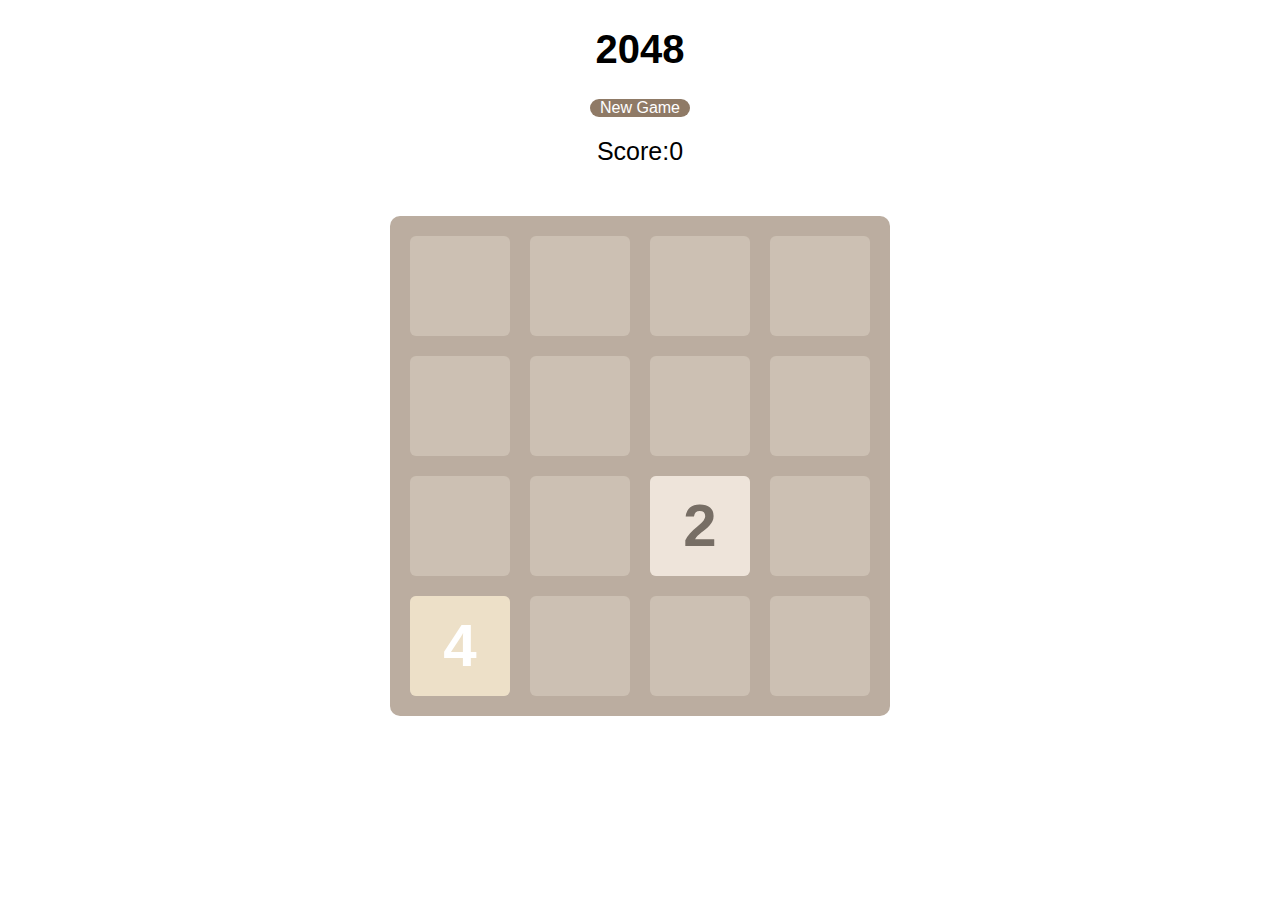
<file: 2048game/index.html>
<!DOCTYPE html>
<html>
    <head>
        <meta charset="UTF-8">
        <title>网页版2048</title>

        <!--引入样式文件和逻辑文件-->
        <link href="2048.css" rel="stylesheet" type="text/css">
        <script type="text/javascript" src="jquery.js"></script>
        <script type="text/javascript" src="support.js"></script>
        <script type="text/javascript" src="animation.js"></script>
        <script type="text/javascript" src="main.js"></script>
        <script type="text/javascript" src="game.js"></script>
    </head>

    <body>
        <header>
            <h1>2048</h1>
            <a href="javascript:newgame()" id="newgamebutton">New Game</a>
            <p>Score:<span id="score">0</span></p>
        </header>

        <div id="grid-container">
            <div id="grid-cell-0-0" class="grid-cell"></div>
            <div id="grid-cell-0-1" class="grid-cell"></div>
            <div id="grid-cell-0-2" class="grid-cell"></div>
            <div id="grid-cell-0-3" class="grid-cell"></div>
            <div id="grid-cell-1-0" class="grid-cell"></div>
            <div id="grid-cell-1-1" class="grid-cell"></div>
            <div id="grid-cell-1-2" class="grid-cell"></div>
            <div id="grid-cell-1-3" class="grid-cell"></div>
            <div id="grid-cell-2-0" class="grid-cell"></div>
            <div id="grid-cell-2-1" class="grid-cell"></div>
            <div id="grid-cell-2-2" class="grid-cell"></div>
            <div id="grid-cell-2-3" class="grid-cell"></div>
            <div id="grid-cell-3-0" class="grid-cell"></div>
            <div id="grid-cell-3-1" class="grid-cell"></div>
            <div id="grid-cell-3-2" class="grid-cell"></div>
            <div id="grid-cell-3-3" class="grid-cell"></div>
        </div>
    </body>
</html>
</file>
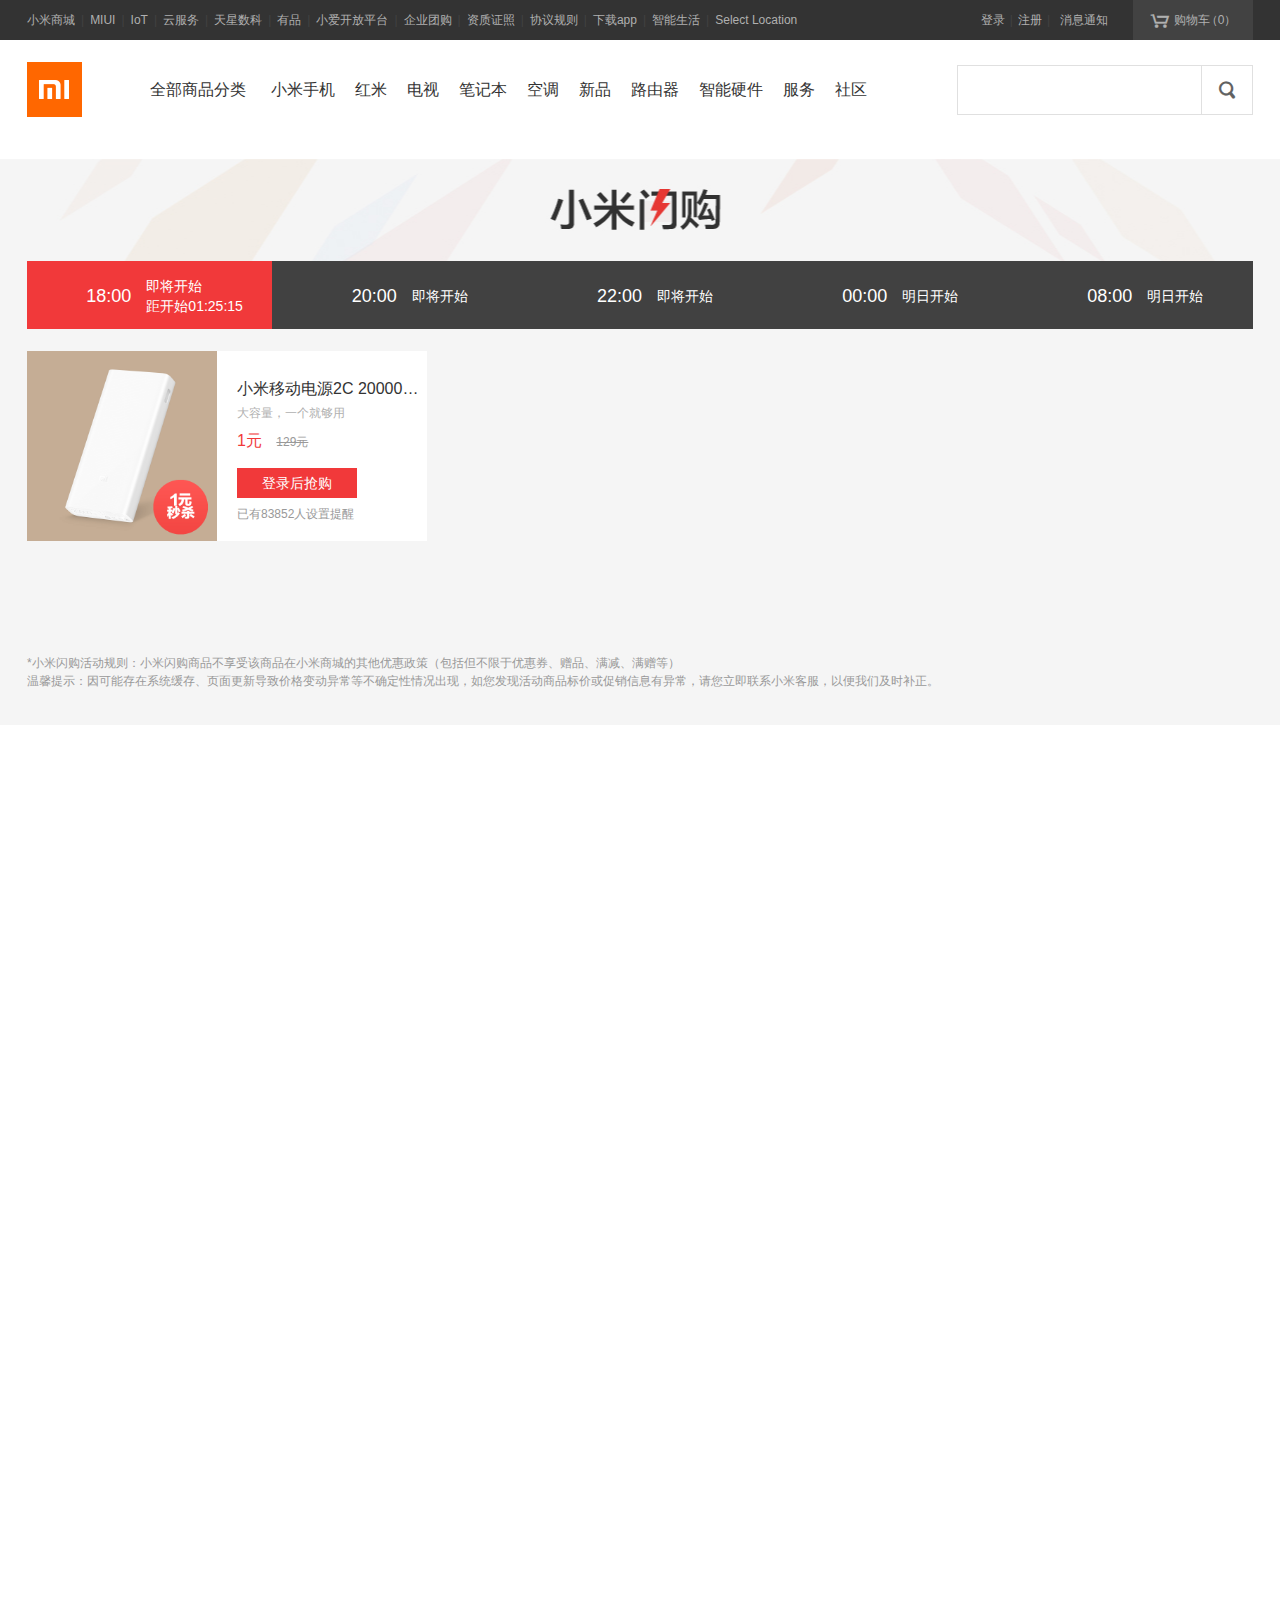
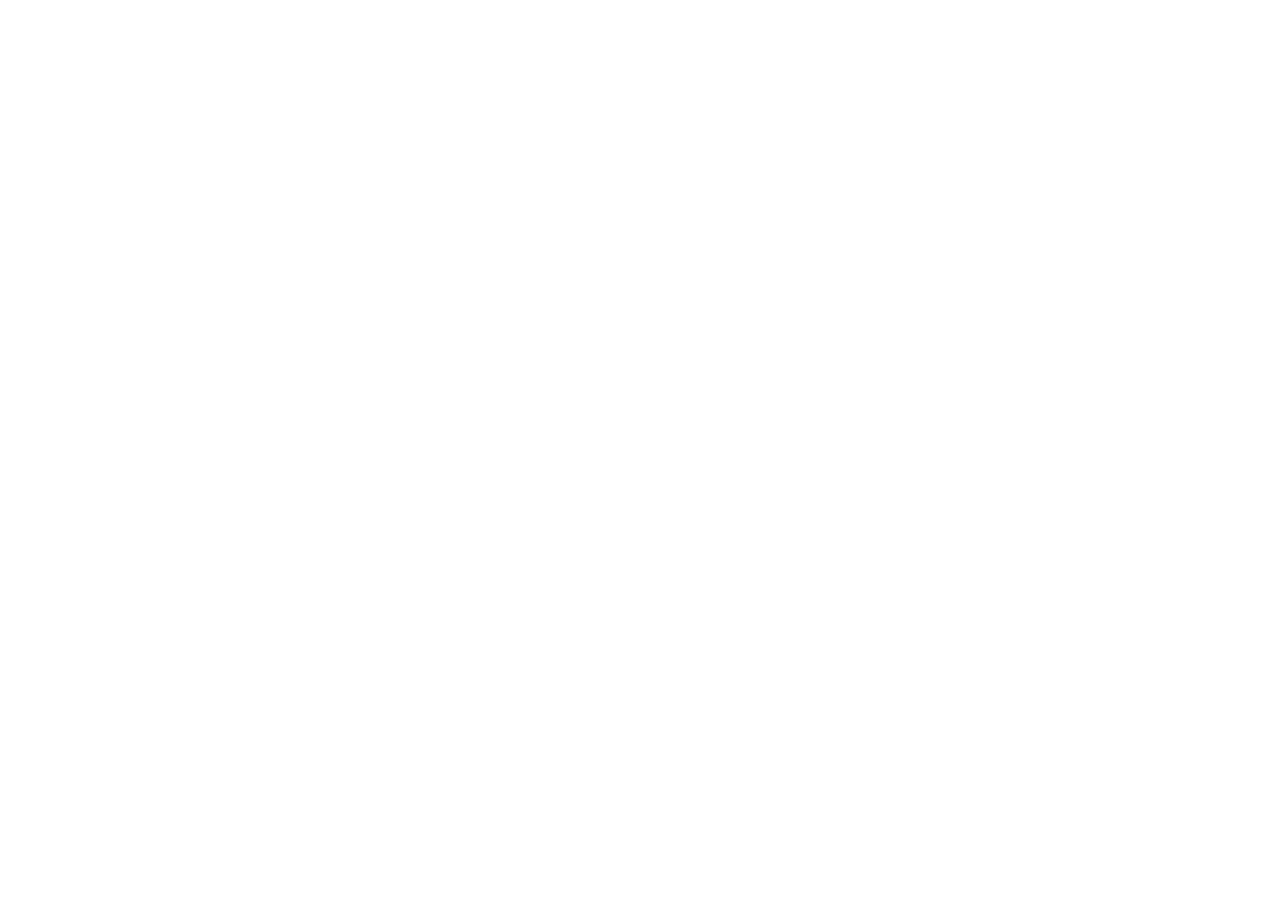
<file: 小米闪购/index.html>
<!DOCTYPE html>
<html lang="zh">
<head>
    <meta charset="UTF-8">
    <title>小米闪购 - 小米商城</title>
    <link rel="shortcut icon" href="favicon.ico" type="image/x-icon">
    <link rel="stylesheet" href="css/iconfont.css">
    <link rel="stylesheet" href="css/style.css">

</head>
<body>
    <header class="topbar">
        <article class="container">
            <section class="topbar-nav">
                <a href="">小米商城</a><span>|</span>
                <a href="">MIUI</a><span>|</span>
                <a href="">IoT</a><span>|</span>
                <a href="">云服务</a><span>|</span>
                <a href="">天星数科</a><span>|</span>
                <a href="">有品</a><span>|</span>
                <a href="">小爱开放平台</a><span>|</span>
                <a href="">企业团购</a><span>|</span>
                <a href="">资质证照</a><span>|</span>
                <a href="">协议规则</a><span>|</span>
                <a href="">下载app</a><span>|</span>
                <a href="">智能生活</a><span>|</span>
                <a href="">Select Location</a>
            </section>
            <section class="topbar-cart">
                <a href=""><i class="iconfont">&#xe60c;</i>购物车<span>（0）</span></a>
            </section>
            <section class="topbar-info">
                <a href="">登录</a><span>|</span>
                <a href="">注册</a><span>|</span>
                <a href="" class="sep">消息通知</a>
            </section>
        </article>
    </header>

    <div class="header">
        <div class="container">
            <div class="header-logo">
                <a href="#"></a>
            </div>
            <div class="header-nav">
                <ul class="nav-list clearfix">
                    <li class="nav-category">
                        <a href="">全部商品分类</a>
                    </li>
                    <li class="nav-item">
                        <a href="">小米手机</a>
                    </li>
                    <li class="nav-item">
                        <a href="">红米</a>
                    </li>
                    <li class="nav-item">
                        <a href="">电视</a>
                    </li>
                    <li class="nav-item">
                        <a href="">笔记本</a>
                    </li>
                    <li class="nav-item">
                        <a href="">空调</a>
                    </li>
                    <li class="nav-item">
                        <a href="">新品</a>
                    </li>
                    <li class="nav-item">
                        <a href="">路由器</a>
                    </li>
                    <li class="nav-item">
                        <a href="">智能硬件</a>
                    </li>
                    <li class="nav-item">
                        <a href="">服务</a>
                    </li>
                    <li class="nav-item">
                        <a href="">社区</a>
                    </li>
                </ul>
            </div>
            <div class="header-search">
                <form class="search-form"> 
                    <input type="search" name="keyword" class="search-text">
                    <input type="submit" value="&#xe616;" class="search-btn iconfont">
                </form>
            </div>
        </div>
    </div>

    <div class="seckill">
        <div class="seckill-head">

        </div>
        <div class="container">
            <div id="seckillNav" class="seckill-nav">
                <ul id="tabs">
                    <li class="active">
                        <em datetime="18:00:00">18:00</em><span><em>即将开始<br>距开始01:25:15</em></span></li>
                    <li>
                        <em>20:00</em><span>即将开始</span>
                    </li>
                    <li>
                        <em>22:00</em><span>即将开始</span>
                    </li>
                    <li>
                        <em>00:00</em><span>明日开始</span>
                    </li>
                    <li>
                        <em>08:00</em><span>明日开始</span>
                    </li>
                </ul>
            </div>
            <div id="lists" class="seckill-goods">
                <ul class="clearfix active">
                    <li>
                        <div class="bg">
                            <img src="img/1.png">
                        </div>
                        <div class="info">
                            <a href="" class="name">小米移动电源2C 20000mAh 白色</a>
                            <p class="tips">大容量，一个就够用</p>
                            <p class="price">1元 <del>129元</del></p>
                            <a href="" class="btn">登录后抢购</a>
                            <p class="person">已有83852人设置提醒</p>   
                        </div>
                    </li>
                </ul>
                <ul class="clearfix">
                    <li>
                        <div class="bg">
                            <img src="img/2.png">
                        </div>
                        <div class="info">
                            <a href="" class="name">小米移动电源2C 20000mAh 白色</a>
                            <p class="tips">大容量，一个就够用</p>
                            <p class="price">1元 <del>129元</del></p>
                            <a href="" class="btn">登录后抢购</a>
                            <p class="person">已有83852人设置提醒</p>   
                        </div>
                    </li>
                </ul>
                <ul class="clearfix">
                    <li>
                        <div class="bg">
                            <img src="img/2.png">
                        </div>
                        <div class="info">
                            <a href="" class="name">小米移动电源2C 20000mAh 白色</a>
                            <p class="tips">大容量，一个就够用</p>
                            <p class="price">1元 <del>129元</del></p>
                            <a href="" class="btn">登录后抢购</a>
                            <p class="person">已有83852人设置提醒</p>   
                        </div>
                    </li>
                    <li>
                        <div class="bg">
                            <img src="img/3.png">
                        </div>
                        <div class="info">
                            <a href="" class="name">小米移动电源2C 20000mAh 白色</a>
                            <p class="tips">大容量，一个就够用</p>
                            <p class="price">1元 <del>129元</del></p>
                            <a href="" class="btn">登录后抢购</a>
                            <p class="person">已有83852人设置提醒</p>   
                        </div>
                    </li>
                </ul>
                <ul class="clearfix">
                    <li>
                        <div class="bg">
                            <img src="img/2.png">
                        </div>
                        <div class="info">
                            <a href="" class="name">小米移动电源2C 20000mAh 白色</a>
                            <p class="tips">大容量，一个就够用</p>
                            <p class="price">1元 <del>129元</del></p>
                            <a href="" class="btn">登录后抢购</a>
                            <p class="person">已有83852人设置提醒</p>   
                        </div>
                    </li>
                </ul>
                <ul class="clearfix">
                    <li>
                        <div class="bg">
                            <img src="img/1.png">
                        </div>
                        <div class="info">
                            <a href="" class="name">小米移动电源2C 20000mAh 白色</a>
                            <p class="tips">大容量，一个就够用</p>
                            <p class="price">1元 <del>129元</del></p>
                            <a href="" class="btn">登录后抢购</a>
                            <p class="person">已有83852人设置提醒</p>   
                        </div>
                    </li>
                    <li>
                        <div class="bg">
                            <img src="img/2.png">
                        </div>
                        <div class="info">
                            <a href="" class="name">小米移动电源2C 20000mAh 白色</a>
                            <p class="tips">大容量，一个就够用</p>
                            <p class="price">1元 <del>129元</del></p>
                            <a href="" class="btn">登录后抢购</a>
                            <p class="person">已有83852人设置提醒</p>   
                        </div>
                    </li>
                </ul>
                
            </div>

            <p class="seckill-notice">*小米闪购活动规则：小米闪购商品不享受该商品在小米商城的其他优惠政策（包括但不限于优惠券、赠品、满减、满赠等）<br>
                温馨提示：因可能存在系统缓存、页面更新导致价格变动异常等不确定性情况出现，如您发现活动商品标价或促销信息有异常，请您立即联系小米客服，以便我们及时补正。
            </p>
        </div>
    </div>

    <script src="js/index.js"></script>

    
</body>

</html>
</file>
<file: 2048game/2048.css>
header {
    display: block;
    margin: 0 auto;
    width: 100%;
    text-align: center;    
}

header h1 {
    font-family: Arial, Helvetica, sans-serif;
    font-size: 40px;
    font-weight: bold;
}

header #newgamebutton {
    display: block;
    margin: 20px auto;

    width: 100px;
    padding: 10px, 10px;
    background-color: #8f7a66;
    font-family: Arial, Helvetica, sans-serif;
    color: white;
    border-radius: 10px;
    text-decoration: none;
}

header #newgamebutton:hover {
    background-color: #9f8b77;
}

header p {
    font-family: Arial, Helvetica, sans-serif;
    font-size: 25px;
    margin: 20px auto;
}

#grid-container {
    width: 460px;
    height: 460px;
    padding: 20px;

    margin: 50px auto;
    background-color: #bbada0;

    border-radius: 10px;
    position: relative;
}

.grid-cell {
    width: 100px;
    height: 100px;
    border-radius: 6px;
    background-color: #ccc0b3;

    position: absolute;
}

.number-cell {
    border-radius: 6px;

    font-family: Arial, Helvetica, sans-serif;
    font-weight: bold;
    font-size: 60px;
    line-height: 100px;
    text-align: center;

    position: absolute;
}

#gameover {
    font-family: Arial, Helvetica, sans-serif;
    font-weight: bold;
    font-size: 60px;
    color: white;
    text-align: center;
    margin: -20px -20px;
    border-radius: 10px;
    position: absolute;
    z-index: 9999;
}

#restartgamebutton {
    display: block;
    margin: 20px auto;

    width: 220px;
    padding: 10px, 10px;
    background-color: #8f7a66;
    font-family: Arial, Helvetica, sans-serif;
    color: white;
    border-radius: 10px;
    text-decoration: none;
}
</file>
<file: 小米闪购/css/iconfont.css>
@font-face {
	font-family:'iconfont';
	src:url("iconfont.eot");
	src:url("iconfont.eot-#iefix") format("embedded-opentype") 
}
@font-face {
	font-family:'iconfont';
	src:url([data-uri]) format("woff");
	font-weight:normal
}
.iconfont{
	font-family:"iconfont" !important;
	font-style:normal;
	-webkit-font-smoothing:antialiased;
	-webkit-text-stroke-width:0.2px;
	-moz-osx-font-smoothing:grayscale
}
</file>
<file: 小米闪购/css/style.css>
body , ul ,li {
    margin: 0;
    padding: 0;
}

body {
    height: 2500px;
    font: 14px/1.5 "Helvetica Neue",Helvetica,Arial,"Microsoft Yahei","Hiragino Sans GB","Heiti SC","WenQuanYi Micro Hei",sans-serif;
}

a {
    text-decoration: none;
}

ul {
    list-style-type:none;
}

/* topbar */
.topbar {
   
    background-color: #333;
    height: 40px;
}
.container {
    
    margin: 0 auto;
    width: 1226px;
}

.container::before , .container::after,
.clearfix::before, .clearfix::after {
    content: "";
    display: table;
}
.container::after, .clearfix::after {
    clear: both;
}

.topbar a {
    color: #b0b0b0;
    font-size: 12px;
}

.topbar a:hover {
    color: #fff;
}

.topbar-nav {
    float: left;
    height: 40px;
    line-height: 40px;
    font-size: 0;
}
.topbar-nav span{
    font-size: 12px;
    color: #424242;
    font-family: sans-serif;
    margin: 0.5em;
}
.topbar-info ,.topbar-cart{
    float:right;
}
.topbar-cart a {
    display: block;
    height: 40px;
    line-height: 40px;
    text-align: center;
    width: 120px;
    background-color: #424242;
}
.topbar-cart a:hover{
    background-color: #fff;
    color: #ff6700;

}
.topbar-cart span {
    margin-left: -4px;
    font-size: 12px;
}
.topbar-cart i {
    font-size: 20px;
    line-height: 20px;
    margin-right: 4px;
    vertical-align: -4px;
}
.topbar-info {
    margin-right: 15px;
}
.topbar-info a {
    float: left;
    padding: 0 5px;
    line-height: 40px;
    height: 40px;
}
.topbar-info span {
    float: left;
    font-family: sans-serif;
    font-size: 12px;
    color: #424242;
    line-height: 40px;
    height: 40px;
}
.topbar-info .sep {
    padding: 0 10px;
}

/* header */
.header {
    height: 100px;
}

.container {
    /* text-align: center; */
}

.header-logo {
    float: left;
    width: 62px;
    /* height: 55px; */
    margin-top: 22px;
    /* border: 1px solid red; */
}

.header-logo a {
    display: block;
    width: 55px;
    height: 55px;
    background: #ff6700 url(../img/mi-logo.png) 50%;
}

.header-nav {
    float: left;
    width: 820px;
    height: 100px;
   /*  border: 1px solid red; */
}

.header-nav .nav-list {
    padding: 12px 0 0 30px;
    width: 820px;
    height: 88px;
    font-size: 16px;
}

.header-nav .nav-list .nav-category {
    float: left;
    width: 127px;
    padding: 0 15px 0 0;
}

.header-nav .nav-list .nav-category a {
    display: block;
    text-align: right;
    padding: 26px 0 38px;
    color: #333;
}

.header-nav .nav-list .nav-item {
    float: left;
}

.header-nav .nav-list .nav-item a {
    display: block;
    text-align: right;
    padding: 26px 10px 38px;
    color: #333;
}

.header-nav .nav-list .nav-item a:hover{
    color: #ff6700;
}

.header-search {
    float: right;
    width: 296px;
    height: 50px;
    margin-top: 25px;
    /* border: 1px solid red; */
}

.header-search .search-form {
    position: relative;
    display: block;
    width: 296px;
    height: 50px;
}

.header-search .search-form .search-text {
    position: absolute;
    top: 0;
    /* right: 51px; */
    display: block;
    width: 245px;
    height: 50px;
    line-height: 50px;
    border: 1px solid #e0e0e0;
    outline: 0;
} 

.header-search .search-form .search-btn {
    position: absolute;
    top: 0;
    right: 0;
    display: block;
    width: 52px;
    height: 50px;
    border: 1px solid #e0e0e0;
    font-size: 24px;
    line-height: 24px;
    background-color: #fff;
    color: #616161;
    outline: 0;
}

.header-search .search-form .search-btn:hover {
    background-color: #ff6700;
    color: #fff;
}

.seckill {
   background-color: #f5f5f5; 
}

.seckill-head {
    margin-top: 19px;
    height: 170px;
    background: url(../img/seckill-head.jpg) no-repeat 50%;
    /* border: 1px solid green; */
}

.seckill-nav {
    margin: -68px 0 22px;
}

.seckill-navfixed {
    top: 60px;
    position: fixed;
}

.seckill-nav ul {
    width: 1226px;
    height: 68px;
    background: #414141;
}

.seckill-nav li {
    display: block;
    float: left;
    color: #fff;
    width: 20%;
    height: 68px;
    line-height: 68px;
    text-align: center;   
    cursor: pointer;
}


.seckill-nav li em {
    display: inline-block;
    margin-left: 30px;
    font-style: normal;
    font-size: 18px;
    line-height: 1;
    vertical-align: middle;
}

.seckill-nav li span {
    display: inline-block;
    margin-left: 15px;
    text-align: left;
    line-height: 1;
    vertical-align: middle;
    font-size: 14px;
}

.seckill-nav ul li span em {
    display: inline-block;
    font-size: 14px;
    margin-left: 0;
    font-style: normal;
    text-align: left;
    line-height: 20px;
}


.seckill-nav .active {
    background-color: #f1393a;
}

.seckill-goods ul {
    display: none;
    margin-right: -13px;
}

.seckill-goods .active {
    display: block;
}

.seckill-goods li {
    float: left;
    width: 400px;
    height: 190px;
    background-color: #fff;
    margin: 0 13px 13px 0;
}

.seckill-notice {
    font-size: 12px;
    color: #999;
    margin: 100px 0 35px;
}

.seckill-goods .bg {
    float: left;
    width: 190px;
    height: 190px;
    /* border: 1px solid black; */
}

.seckill-goods .info {
    margin-left: 210px;
    padding-top: 30px;
    width: 190px;
    height: 190px;
    /* border: 1px solid black; */
}

.seckill-goods .info .name {
    font-size: 16px;
    color: #333;
    height: 16px;
    line-height: 16px;
    display: block;
    white-space: nowrap;
    overflow: hidden;
    text-overflow: ellipsis;
}

.seckill-goods .info .tips {
    margin-top: 10px;
    font-size: 12px;
    color: #b0b0b0;
    line-height: 12px;
}

.seckill-goods .info .price {
    font-size: 16px;
    line-height: 16px;
    color: #f1393a;
    margin-top: 14px;
    margin-bottom: 0;
}

.seckill-goods .info .price del {
    font-size: 12px;
    color: #999;
    line-height: 12px;
    margin-left: 10px;
}

.seckill-goods .info .btn {
    display: inline-block;
    width: 118px;
    height: 28px;
    line-height: 28px;
    text-align: center;
    font-size: 14px;
    color: #fff;
    background-color: #f1393a;
    border: 1px solid #f1393a;
    margin-top: 19px;
}

.seckill-goods .info .person {
    font-size: 12px;
    line-height: 12px;
    color: #999;
    margin-top: 10px;
}

.seckill-goods .bg img {
    height: 190px;
}
</file>
